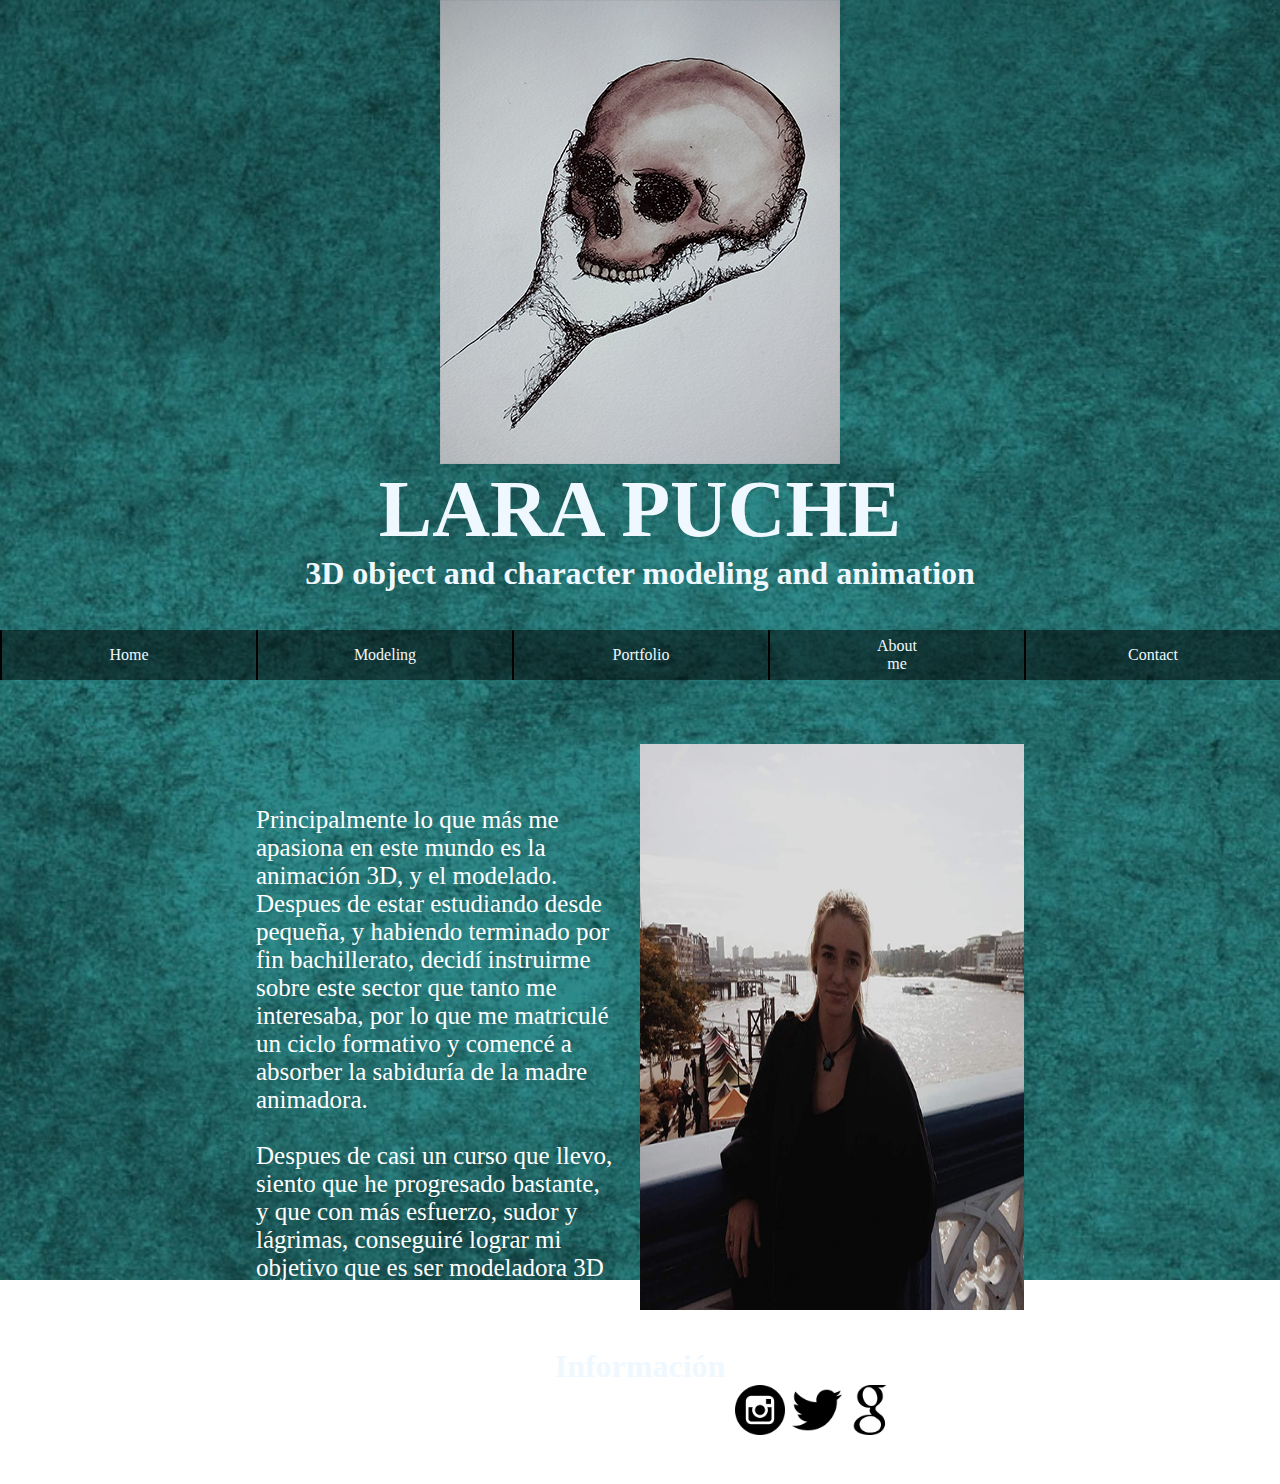
<file: portFolio/aboutme.html>
<!DOCTYPE html>
<html lang="ES">
    <head>
        <meta charset="utf-8" />
        <link rel="stylesheet" href="style_aboutme.css" />
        <title>Portfolio-Lara Puche</title>
        
    </head>

    <body>
            <header>
                
                    <img src="./images/Calavera.png" alt="imagen" id="calavera" />
                    <h1 id="minombre">LARA PUCHE</h1>
                    <h1 >3D object and character modeling and animation</h1>
               
            </header>
                <nav>
                    <ul>
                     
                        <li><a href="index.html">Home</a></li>
                        <li><a href="Modeling.html">Modeling</a></li>
                        <li><a href="portfolio.html">Portfolio</a></li>
                        <li><a href="aboutme.html">About me</a></li>
                        <li><a href="contacto.html">Contact</a></li>
                    
                    </ul>
                </nav>
        
     <main>
          <p class="vida"> Principalmente lo que más me apasiona en este mundo es la animación 3D, y el modelado. Despues de estar estudiando desde pequeña, y habiendo terminado por fin bachillerato, decidí instruirme sobre este sector que tanto me interesaba, por lo que me matriculé un ciclo formativo y comencé a absorber la sabiduría de la madre animadora. <br><br> Despues de casi un curso que llevo, siento que he progresado bastante, y que con más esfuerzo, sudor y lágrimas, conseguiré lograr mi objetivo que es ser modeladora 3D de videojuegos.</p>
         <img src="images/yo.jpg" alt="imagen" id="yo" /> 
     </main>
    
     <footer>
            <div class="total">
                <h1>Información</h1>
            <div class="all">
                <div class="info">
                    <p>Tlf: xxx xxx xxx</p>
                    <p>Email: lpuche14@gmail.com</p>
                </div>
                <div class="web">
                    <div class="redes redes1"> 
                            <a  href="https://www.instagram.com/valkirian_/?hl=es">
                                <img id="insta"      src="images/insta.png" alt="imagen"  />
                            </a>
                    </div> 
                        <div class="redes redes2"> 
                            <a href="https://twitter.com/larapuche">
                                <img src="images/twitter.png" alt="imagen" id="twitter" />
                            </a>
                        </div>
                        <div class="redes redes3"> 
                            <a href="file:///F:/11_ProgramacionWeb/portFolio/index.html">
                                <img src="images/g.png" alt="imagen" id="google" />
                            </a>
                        </div>
                    </div>
                </div>
          </div>
    </footer>
    </body>
</html>
</file>
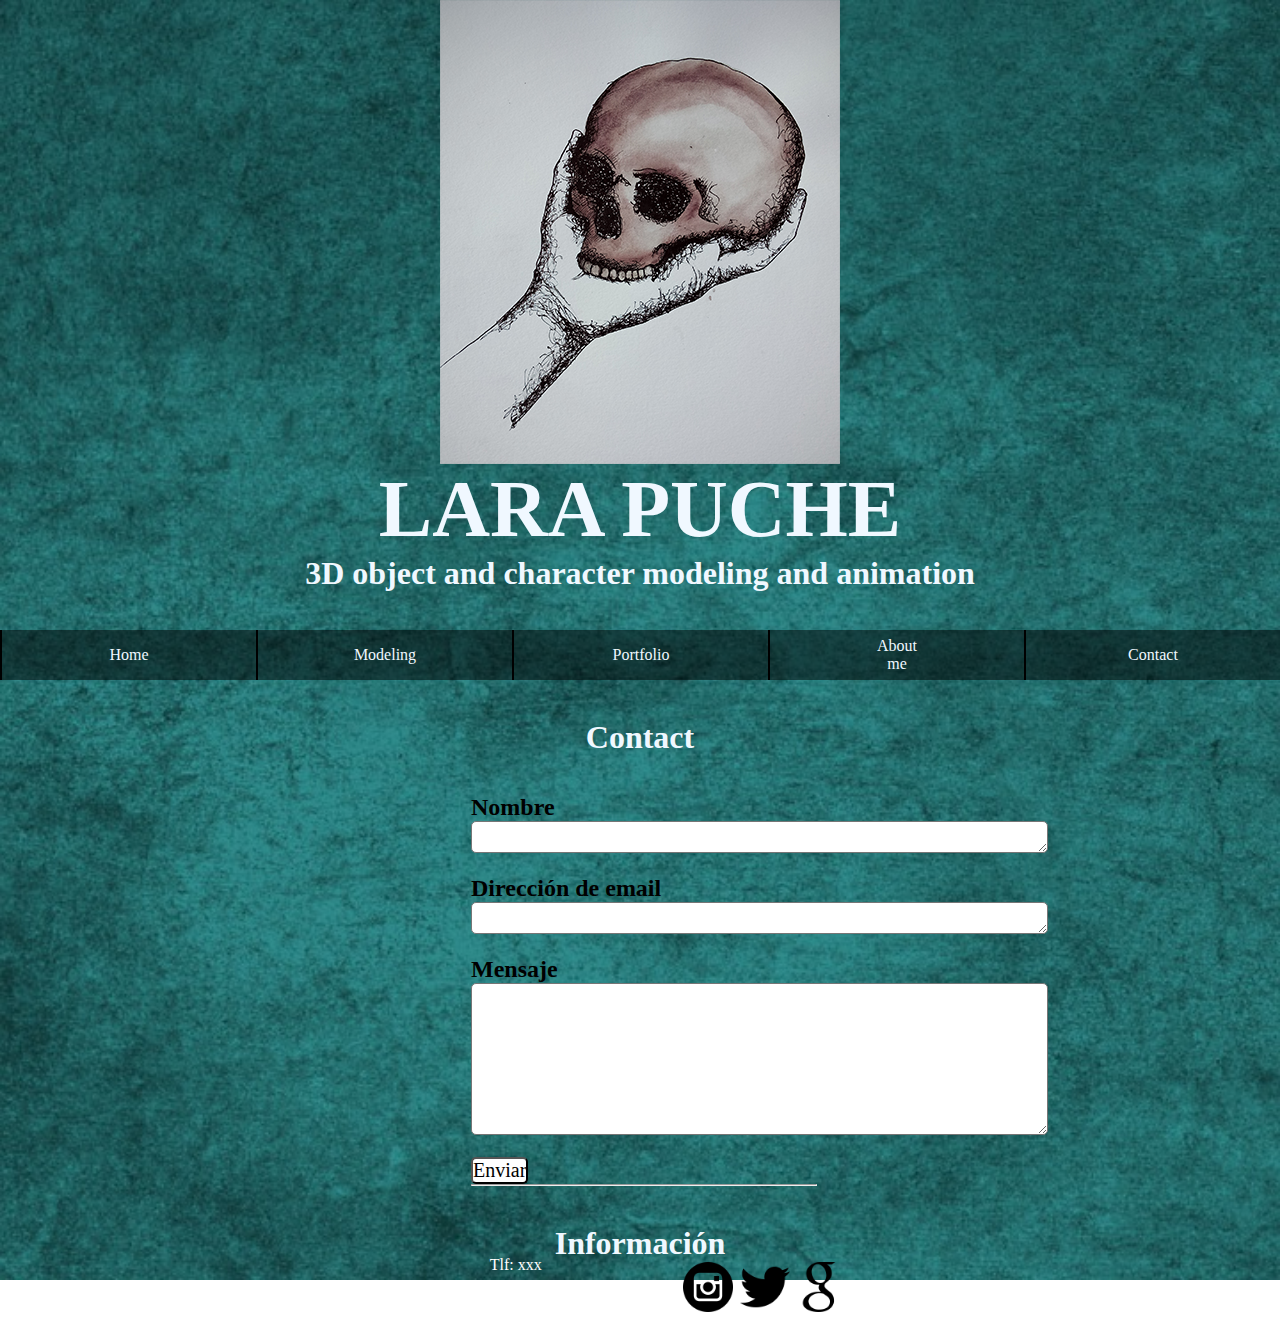
<file: portFolio/contacto.html>
<!DOCTYPE html>
<html lang="ES">
    <head>
        <meta charset="utf-8" />
        <link rel="stylesheet" href="style_contacto.css" />
        <title>Portfolio-Lara Puche</title>
        
    </head>

    <body>
            <header>
                
                    <img src="./images/Calavera.png" alt="imagen" id="calavera" />
                    <h1 id="minombre">LARA PUCHE</h1>
                    <h1 >3D object and character modeling and animation</h1>
               
            </header>
                <nav>
                    <ul>
                     
                        <li><a href="index.html">Home</a></li>
                        <li><a href="Modeling.html">Modeling</a></li>
                        <li><a href="portfolio.html">Portfolio</a></li>
                        <li><a href="aboutme.html">About me</a></li>
                        <li><a href="contacto.html">Contact</a></li>
                    
                    </ul>
                </nav>
        
         <main>
        <div>
            <div>
                <div id="contact">
                    <h1> Contact </h1>
                </div>
            </div>
            <div class="lalala">
                <h2>Nombre</h2>
    <form >
      <textarea rows="2" cols="70" name="txtsugerencias"></textarea><br>
      <input type="hidden" name="identificador" value="Z87X09RF"><br>
            <h2>Dirección de email</h2>
      <textarea rows="2" cols="70" name="txtsugerencias"></textarea><br>
      <INPUT type="hidden" name="identificador" value="Z87X09RF"><br>      
                <h2>Mensaje</h2>
      <textarea rows="10" cols="70" name="txtsugerencias"></textarea><br>
      <input type="hidden" name="identificador" value="Z87X09RF"><br>     
         
<button type="button" onclick="alert('Hello world!')">Enviar</button> 
<hr>          
    </form>
            </div>
          </div>
        </main>
    
        <footer>
            <div class="total">
             <h1>Información</h1>
                <div class="all">
                <div class="info">
                 <p>Tlf: xxx xxx xxx</p>
                 <p>Email: lpuche14@gmail.com</p>
                    
            </div>
            <div class="web">
             <div class="redes redes1"> 
            <a  href="https://www.instagram.com/valkirian_/?hl=es"><img id="insta" src="images/insta.png" alt="imagen"  /></a>
                </div> 
                <div class="redes redes2"> 
            <a href="https://twitter.com/larapuche"><img src="images/twitter.png" alt="imagen" id="twitter" /></a>
                </div>
                    <div class="redes redes3"> 
            <a href="file:///F:/11_ProgramacionWeb/portFolio/index.html"><img src="images/g.png" alt="imagen" id="google" /></a>
                     </div>
            </div>
          </div>
          </div>
        </footer>
    </body>
</html>
</file>
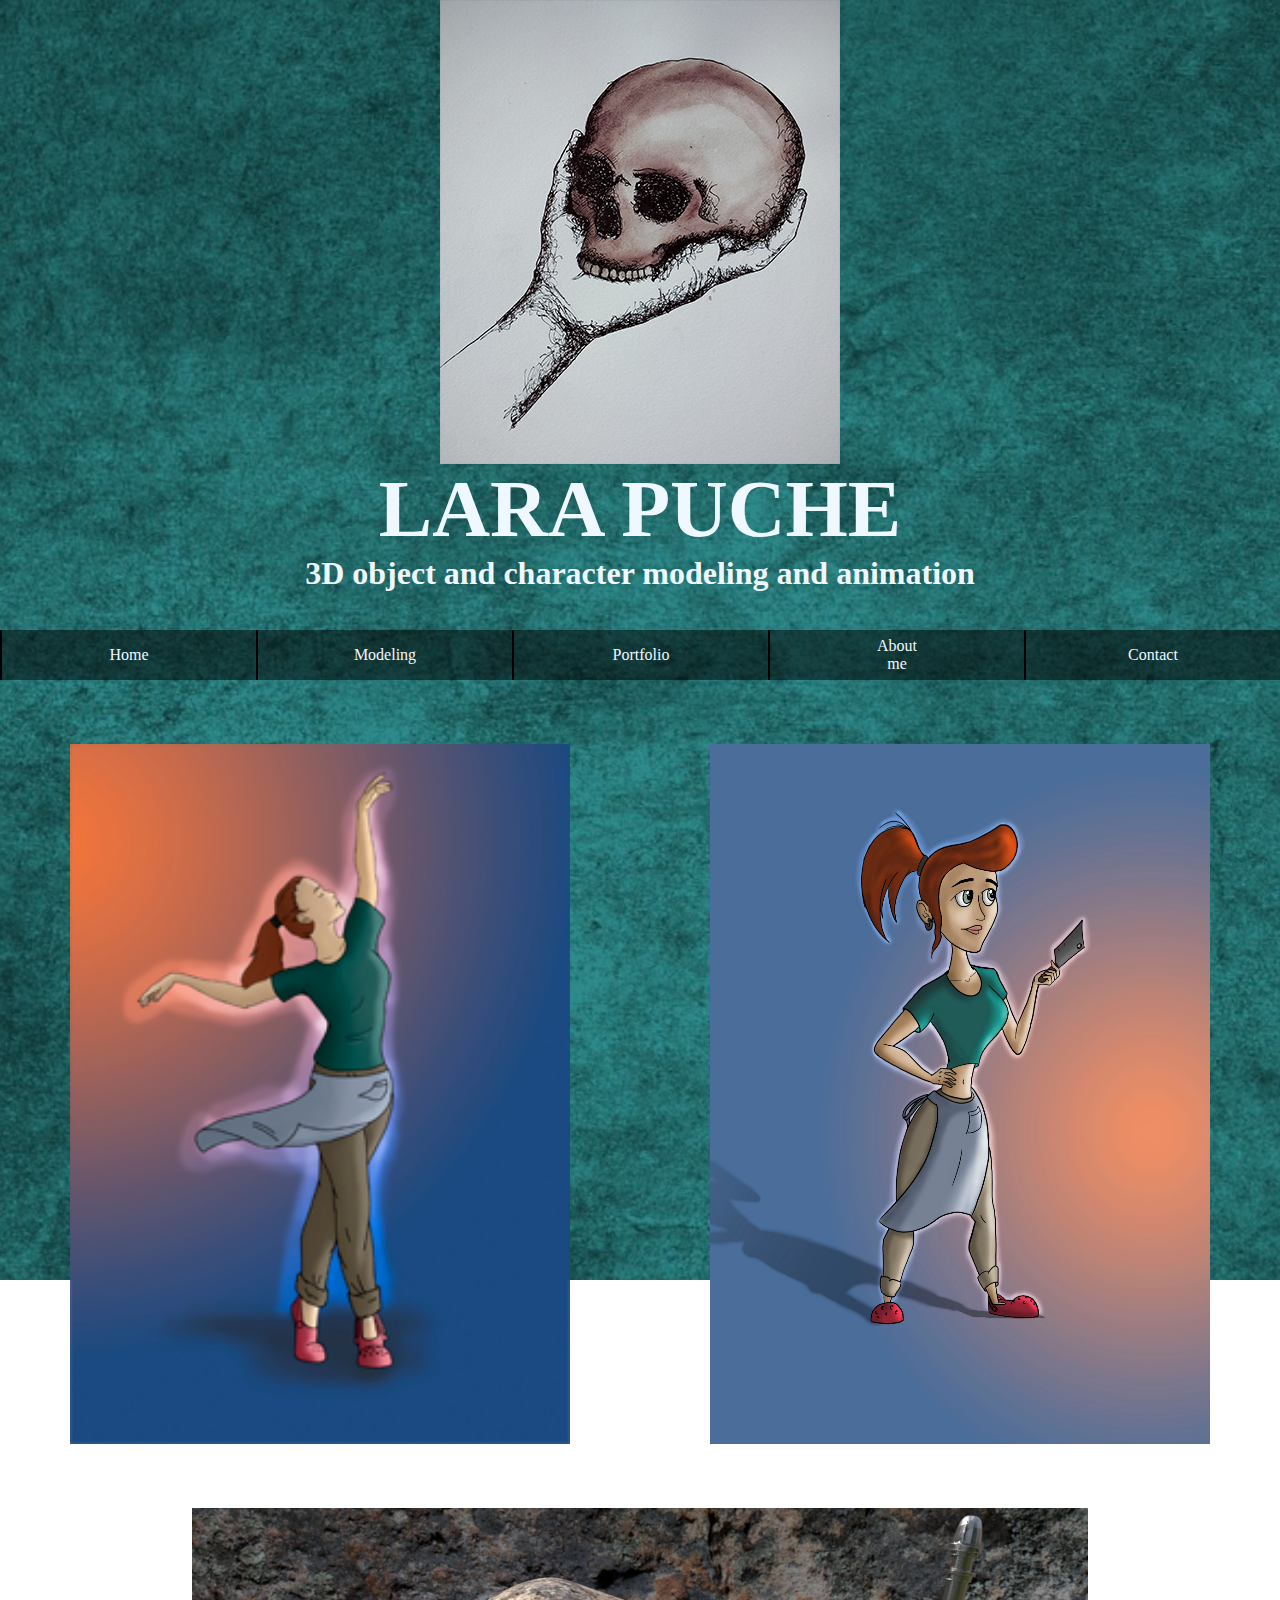
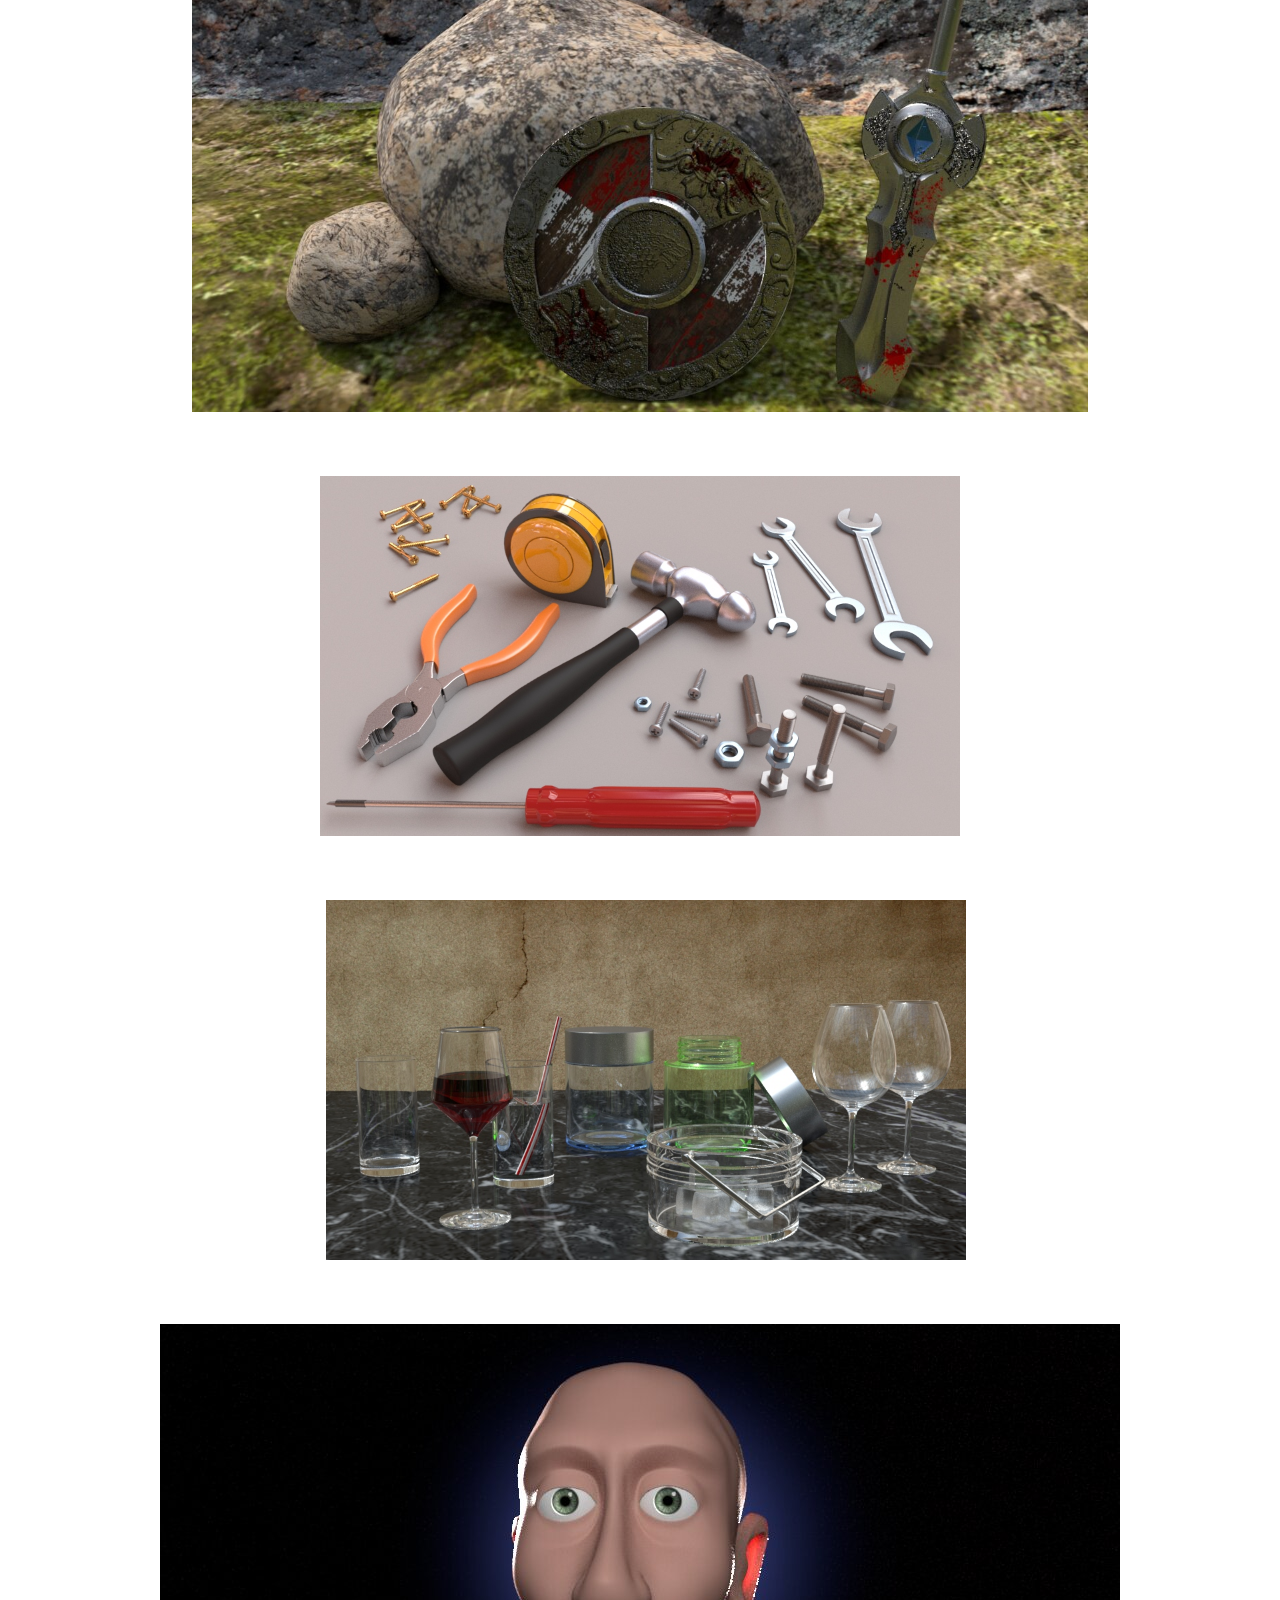
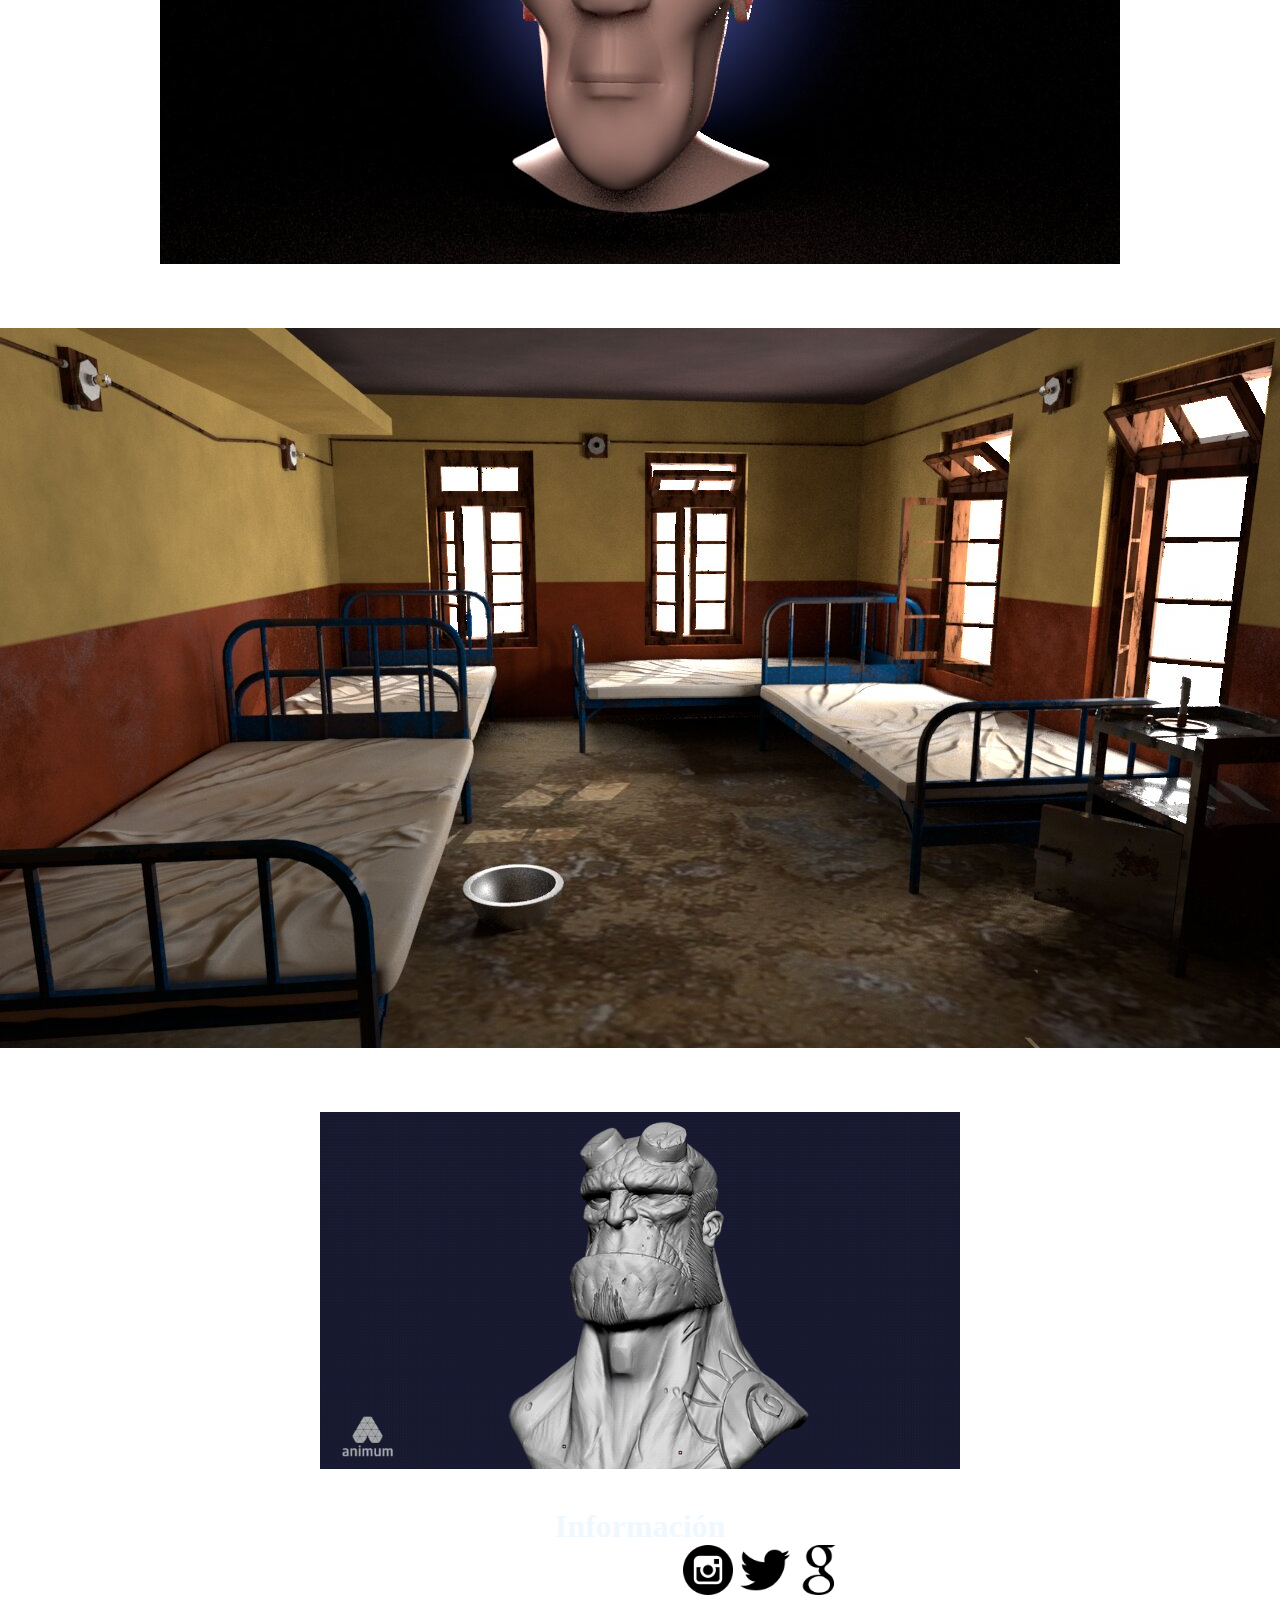
<file: portFolio/portfolio.html>
<!DOCTYPE html>
<html lang="ES">
    <head>
        <meta charset="utf-8" />
        <link rel="stylesheet" href="style_Portfolio.css" />
        <title>Portfolio-Lara Puche</title>
        
    </head>

    <body>
            <header>
                
                    <img src="./images/Calavera.png" alt="imagen" id="calavera" />
                    <h1 id="minombre">LARA PUCHE</h1>
                    <h1 >3D object and character modeling and animation</h1>
               
            </header>
                <nav>
                    <ul>
                     
                        <li><a href="index.html">Home</a></li>
                        <li><a href="Modeling.html">Modeling</a></li>
                        <li><a href="portfolio.html">Portfolio</a></li>
                        <li><a href="aboutme.html">About me</a></li>
                        <li><a href="contacto.html">Contact</a></li>
                    
                    </ul>
                </nav>
        
         <main>
             <div class="pag_1">
                 <img src="./images/Bailarina.png" alt="imagen" id="bailarina" style=" width: 500px; height: 700px;"/>
                 <img src="images/BailarinaCartoon.jpg" alt="imagen" id="bailarinacartoon" style=" width: 500px; height: 700px;"/>
                 <img src="./images/escudo.jpg" alt="imagen" id="escudo" />
                 <img src="images/ferreteria.jpg" alt="imagen" id="ferre" />
                 <img src="images/cristal.jpeg" alt="imagen" id="cristal" />
                 <img src="images/cabeza.jpg" alt="imagen" id="cabeza" />
                 <img src="images/dispensario.jpg" alt="imagen" id="dispensario" />
                 <img src="images/Hellboy.gif" alt="imagen" id="hellboy" />
             </div>
        </main>
    
        <footer>
            <div class="total">
             <h1>Información</h1>
                <div class="all">
                <div class="info">
                 <p>Tlf: xxx xxx xxx</p>
                 <p>Email: lpuche14@gmail.com</p>
                    
            </div>
            <div class="web">
             <div class="redes redes1"> 
            <a  href="https://www.instagram.com/valkirian_/?hl=es"><img id="insta" src="images/insta.png" alt="imagen"  /></a>
                </div> 
                <div class="redes redes2"> 
            <a href="https://twitter.com/larapuche"><img src="images/twitter.png" alt="imagen" id="twitter" /></a>
                </div>
                    <div class="redes redes3"> 
            <a href="file:///F:/11_ProgramacionWeb/portFolio/index.html"><img src="images/g.png" alt="imagen" id="google" /></a>
                     </div>
            </div>
          </div>
          </div>
        </footer>
    </body>
</html>
</file>
<file: portFolio/style_aboutme.css>
*{ padding: 0;
    margin: 0;
}


body{
    background: url('images/Fondo.png');
    background-repeat: no-repeat;
    background-size:cover;
    background-attachment: fixed;
}

header {
    display: flex;
    flex-wrap: wrap;
    justify-content: center;
    height: 30%;
    
}

#minombre{
 font-size: 80px;   
}

h1{ 
    width: 100%;
    text-align: center;
    color: aliceblue;
}

nav ul { 
    display: flex;
    flex-direction: row;
    height: 100%; 
}
nav ul li {
    display: flex;
    justify-content: center;
    list-style-type: none;
    border-left: 2px solid black;
    height: 100%;
    width: 100%;
    text-align: center;
    align-content: center;

}

a:hover {
    color:darkturquoise;
}


a{
    text-decoration: none;
    color: aliceblue;
    display: flex;
    justify-content: center;
    height: 100%;
    width: 100%;
    align-items: center;
}

main{ 
    
    width: 60%;
    height:  100%;
    display: flex;
    flex-direction: row;
    justify-content: center;
    margin: auto;
    margin-top: 5%;
}
    
#yo {
    width: 50%;
}

.vida {
    font-size: 25px;
    color: white;
    margin-right: 3%;
    margin-top: 8%;
}

nav{
    margin-top: 3%;
    background: rgba(0,0,0,0.5);
    height: 50px;
}

div {
    display: flex;
    flex-direction: column;
    justify-content: center;  
    width: 100%;
    height:  50%;
}


footer {
    display: flex;
    flex-direction: column;
    margin: 3%;
    
}


.total {
    display: flex;
    flex-wrap: wrap;
    justify-content:space-around; 
    width: 100%;
    flex-direction: row;
}

.total h1{
    width:100%;
}
.web {
    display: flex;
    flex-direction: row;
    width: 30%;    
}

#insta {
    height: 50px;
    width: 50px;
    
}

#twitter {
    height: 50px;
    width: 50px;
}

#google {
    height: 50px;
    width: 50px;
}

.redes{
   
    width: 50px;
    height: 50px;
}
.redes1{
    margin-left: 37%;
    margin-right: 2%;
}

.redes3{
    margin-right: 40%;
    margin-left: 1%;
}

a {
    width: 50px;
    height: 50px;
}

.info {
    display: flex; 
    justify-content:center;
    flex-direction: column;
    width: 30%;
    color: white;
    height: 60px;   
}

.all{
    display: flex;
    flex-direction: row;
}
</file>
<file: portFolio/style_contacto.css>
*{ padding: 0;
    margin: 0;
}

body,html{
    width: 100%;
    height: 100%;
}
body
{
    background: url('images/Fondo.png');
    height: auto;
    background: url('images/Fondo.png');
    background-repeat: no-repeat;
    background-size:cover;
    background-attachment: fixed;
}

header {
    display: flex;
    flex-wrap: wrap;
    justify-content: center;
    height: 30%;
    
}

#minombre{
 font-size: 80px;   
}

h1{ 
    width: 100%;
    text-align: center;
    color: aliceblue;
}

nav ul { 
    display: flex;
    flex-direction: row;
    height: 100%; 
}
nav ul li {
    display: flex;
    justify-content: center;
    list-style-type: none;
    border-left: 2px solid black;
    height: 100%;
    width: 100%;
    text-align: center;
    align-content: center;

}

a:hover {
    color:darkturquoise;
}

a{
    text-decoration: none;
    color: aliceblue;
    display: flex;
    justify-content: center;
    height: 100%;
    width: 100%;
    align-items: center;
}

main{ 
    
    width: 60%;
    height: 100%;
    display: flex;
    justify-content: center;
    flex-direction: column;
    margin: 0;
    margin-left: 20%;
    margin-top: 3%;
}

nav{
    margin-top: 3%;
    background: rgba(0,0,0,0.5);
    height: 50px;
}

footer {
    display: flex;
    flex-direction: column;
    margin: 3%;
}
    
footer {
    display: flex;
    flex-direction: column;
    margin: 3%;
}


total {
    display: flex;
    justify-content:space-around; 
    width: 100%;
}
.web {
    display: flex;
    flex-direction: row;
    width: 30%;
    margin-right:10%;
}

#insta {
    height: 50px;
    width: 50px;
    
}

#twitter {
    height: 50px;
    width: 50px;
}

#google {
    height: 50px;
    width: 50px;
}

.redes{
   
    width: 50px;
    height: 50px;
}
.redes1{
    margin-left: 37%;
    margin-right: 2%;
}

.redes3{
    margin-right: 40%;
    margin-left: 1%;
}

a {
    width: 50px;
    height: 50px;
}

.info {
    display: flex; 
    justify-content:center;
    flex-direction: column;
    width: 30%;
    margin-left: 20%;
    color: white;
    width: 60px;
    height: 60px;   
}

.all{
    flex-wrap: wrap;
    display: flex;
    justify-content: center;
}

h3{
font-size: 15px;
}

textarea, button{
 border-radius: 5px;
}
button{
background-color: white;
font-size: 20px;    
font-family: cursive;
}

.lalala {
    width: 45%;
    display: flex;
    flex-direction: column;
    margin-top: 5%;
    margin-left: 28%;
}
</file>
<file: portFolio/style_Portfolio.css>
*{ padding: 0;
    margin: 0;
}

body,html{
    width: 100%;
    height: 100%;
}
body
{
    background: url('images/Fondo.png');
    height: auto;
    background: url('images/Fondo.png');
    background-repeat: no-repeat;
    background-size:cover;
    background-attachment: fixed;
}

header {
    display: flex;
    flex-wrap: wrap;
    justify-content: center;
    height: 30%;
    
}

#minombre{
 font-size: 80px;   
}

h1{ 
    width: 100%;
    text-align: center;
    color: aliceblue;
}

nav ul { 
    display: flex;
    flex-direction: row;
    height: 100%; 
}

nav ul li {
    display: flex;
    justify-content: center;
    list-style-type: none;
    border-left: 2px solid black;
    height: 100%;
    width: 100%;
    text-align: center;
    align-content: center;
}

a:hover {
    color:darkturquoise;
}

a{
    text-decoration: none;
    color: aliceblue;
    display: flex;
    justify-content: center;
    height: 100%;
    width: 100%;
    align-items: center;
}

main{ 
    
    width:100%;
    height:  100%;
    display: flex;
    justify-content: space-around;
    flex-wrap: wrap;
    margin: 0;
}
#bailarina {
    width: 100%;
    margin-top: 5%;
    margin-bottom: 5%;
    justify-content: center;
}

 #escudo {
     width: 70%;
     margin-bottom: 5%;
 }

#ferre {
    width: 50%;
}

#bailarinacartoon {
    width: 100%;
    margin-top: 5%;
    justify-content: center;
}

#cristal {
    width: 50%;
    margin-top: 5%;
    margin-bottom: 5%;
    margin-left: 1%;
}

#dispensario {
    width: 100%;
    margin-top: 5%;
}

#hellboy {
    width: 50%;
    display: flex;
    margin-top: 5%;
}
nav{
    margin-top: 3%;
    background: rgba(0,0,0,0.5);
    height: 50px;
}

.pag_1 {
    display: flex;
    justify-content: space-around;  
    flex-wrap: wrap;
    width: 100%;
    height:  50%;
}

footer {
    display: flex;
    flex-direction: column;
    margin: 3%;
}


total {
    display: flex;
    justify-content:space-around; 
    width: 100%;
}
.web {
    display: flex;
    flex-direction: row;
    width: 30%;
    margin-right:10%;
}

#insta {
    height: 50px;
    width: 50px;
    
}

#twitter {
    height: 50px;
    width: 50px;
}

#google {
    height: 50px;
    width: 50px;
}

.redes{
   
    width: 50px;
    height: 50px;
}
.redes1{
    margin-left: 37%;
    margin-right: 2%;
}

.redes3{
    margin-right: 40%;
    margin-left: 1%;
}

a {
    width: 50px;
    height: 50px;
}

.info {
    display: flex; 
    justify-content:center;
    flex-direction: column;
    width: 30%;
    margin-left: 20%;
    color: white;
    width: 60px;
    height: 60px;   
}

.all{
    flex-wrap: wrap;
    display: flex;
    justify-content: center;
}
</file>
